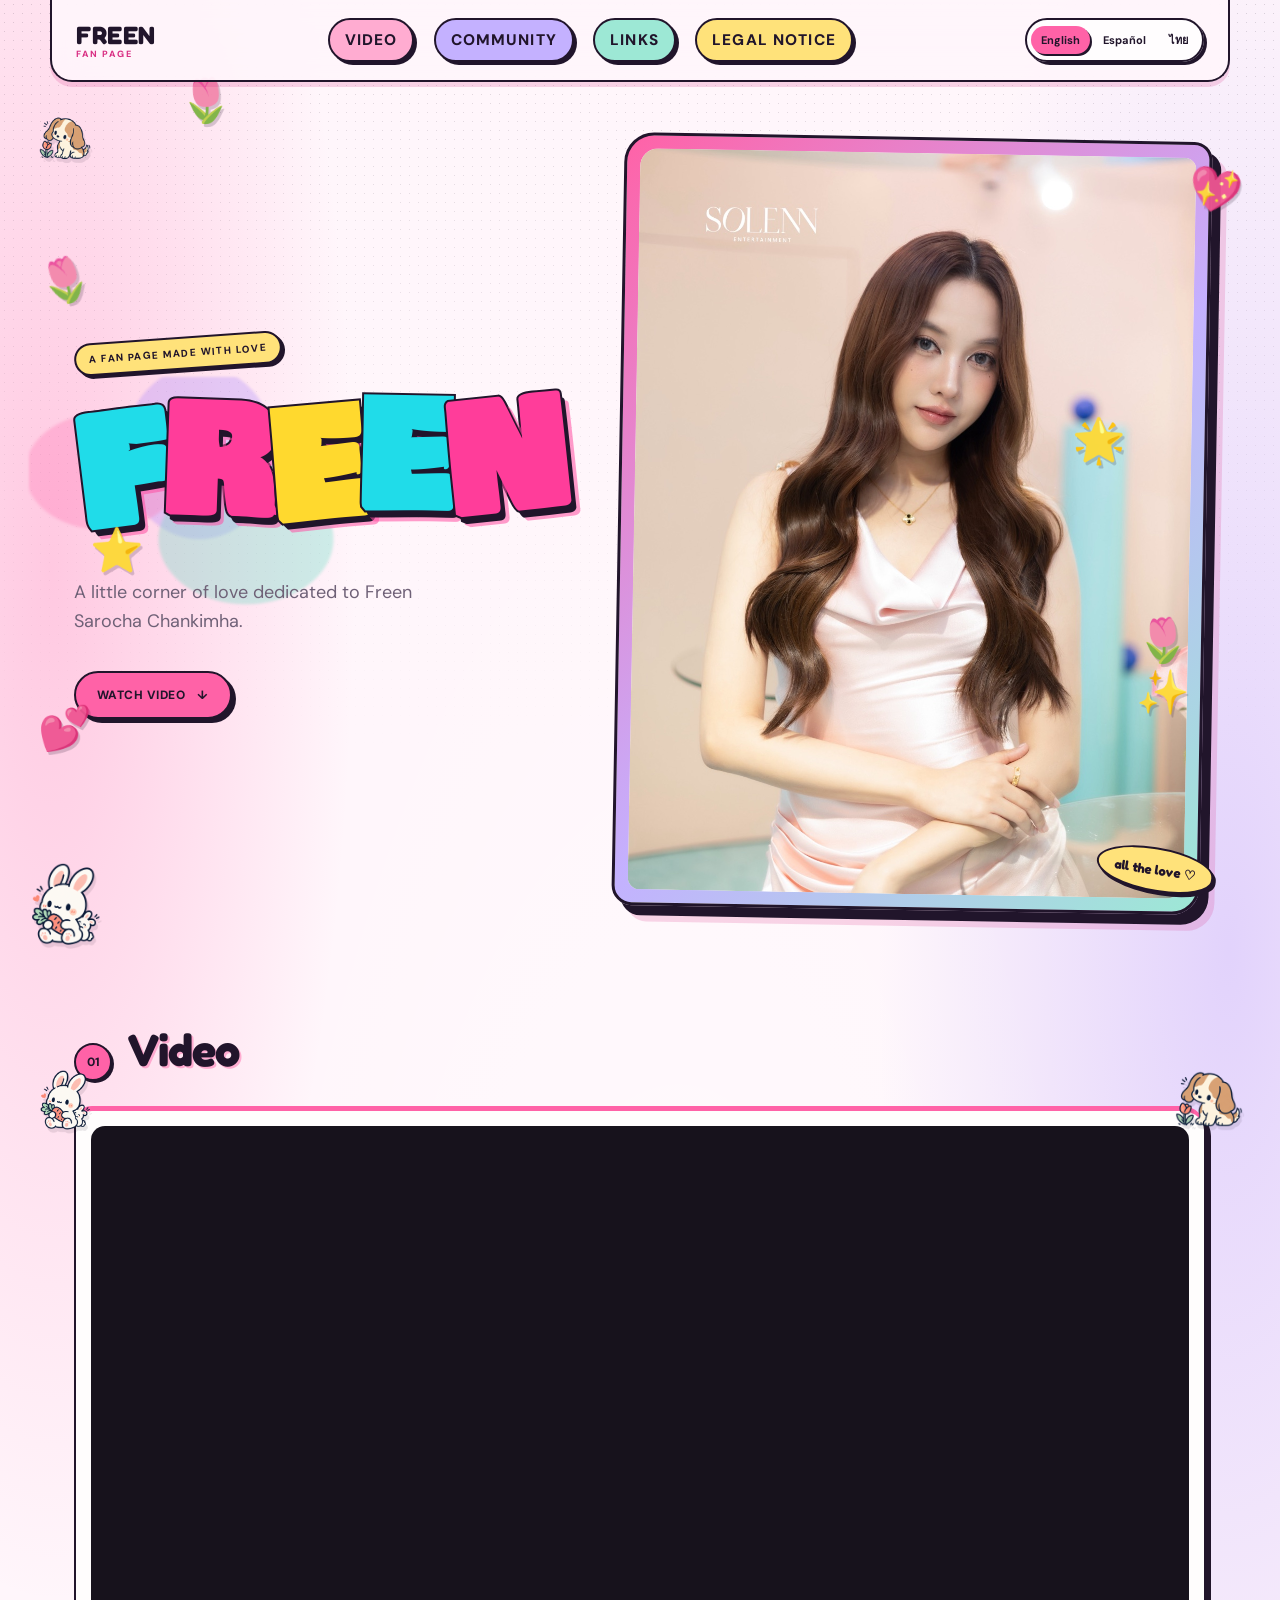
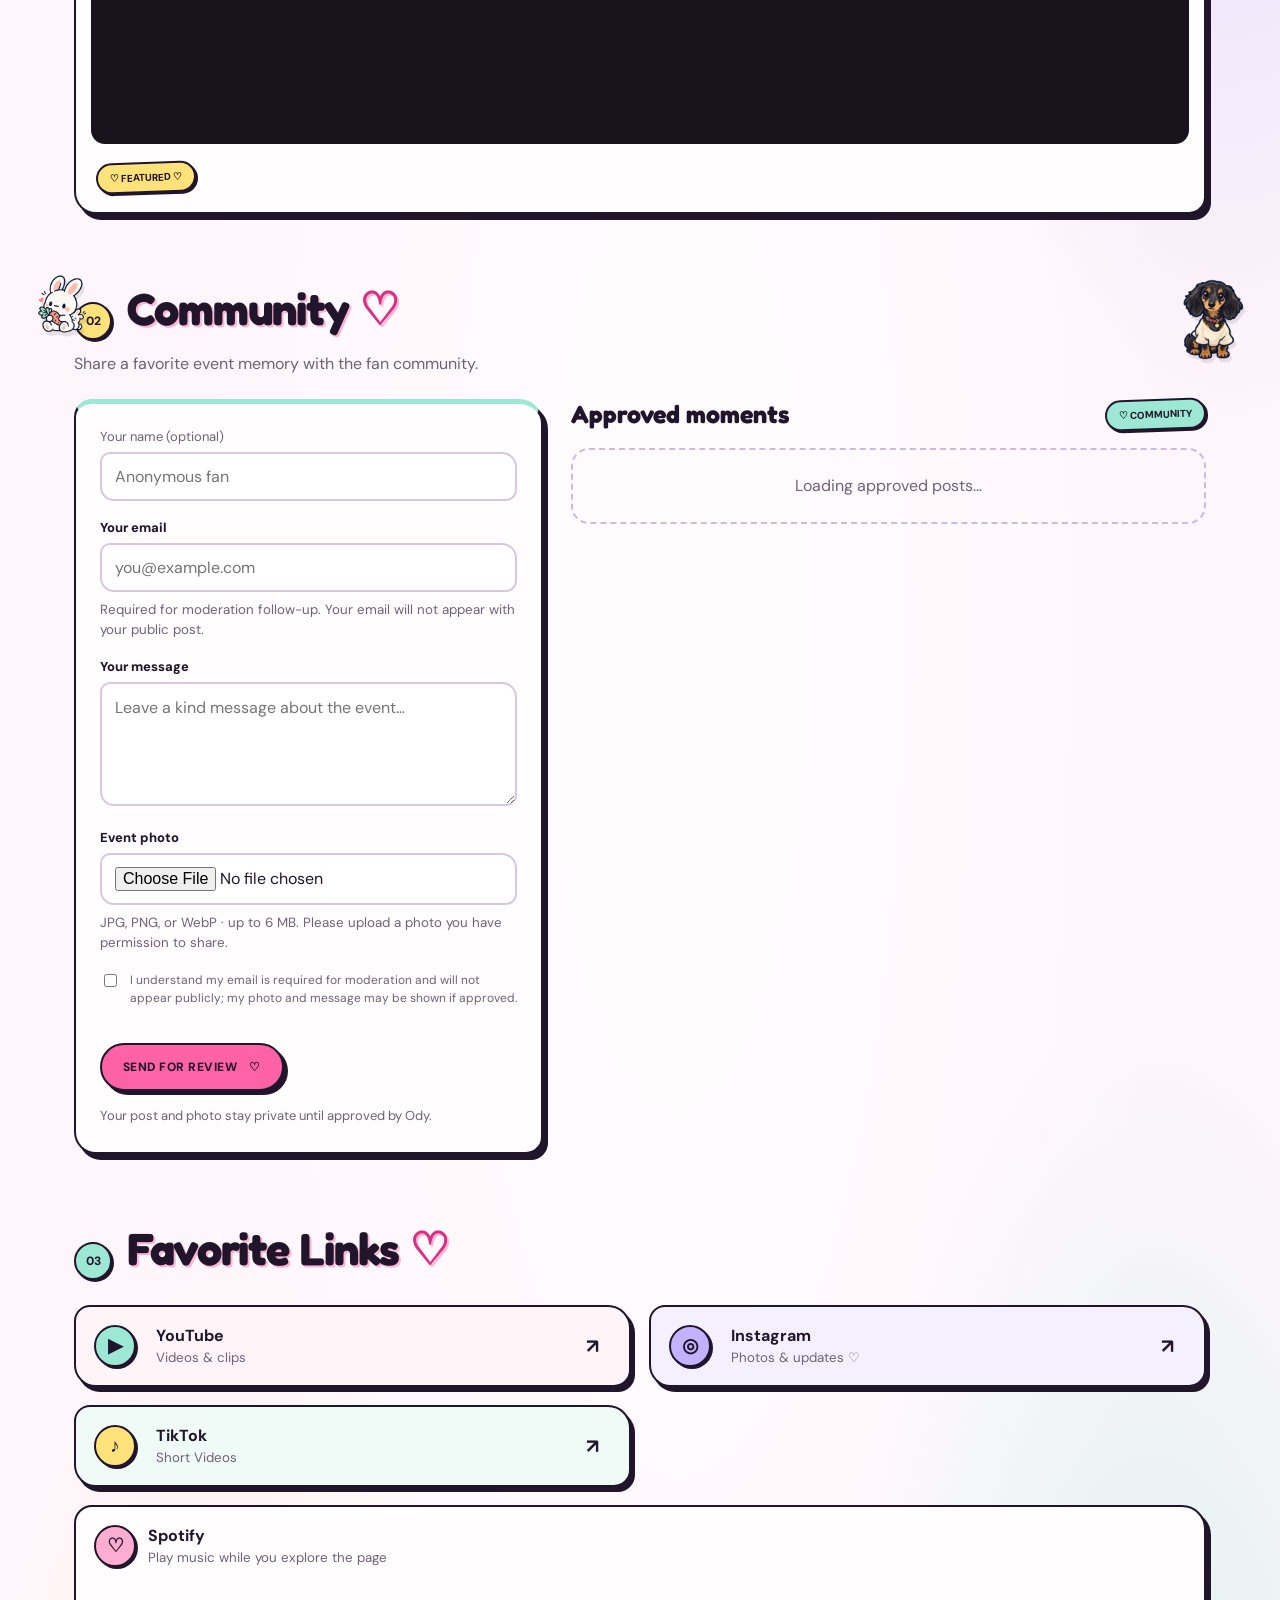
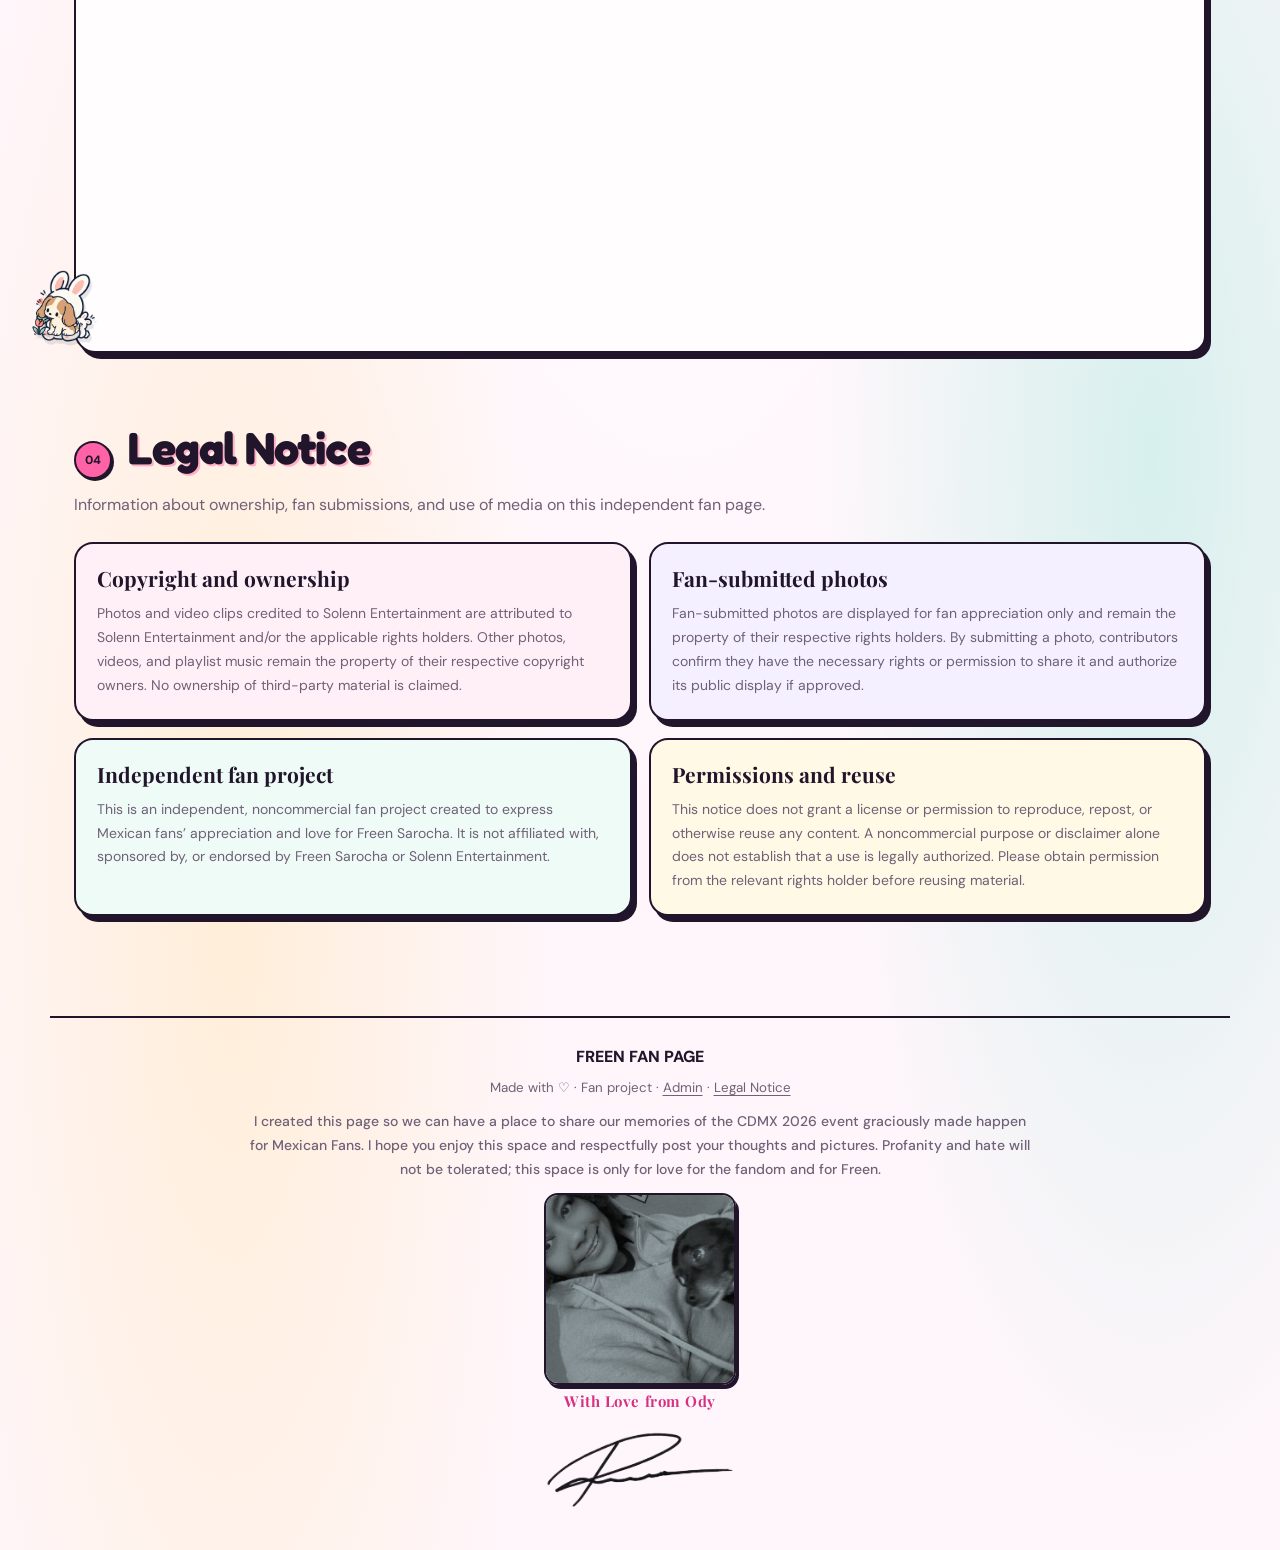
<file: index.html>
<!doctype html>
<html lang="en">
<head>
  <meta charset="UTF-8">
  <meta name="viewport" content="width=device-width, initial-scale=1">
  <meta name="description" content="Freen Sarocha fan page — videos, favorite links, and a photo gallery.">
  <meta name="theme-color" content="#fff9f0">
  <title>FREEN — Fan Page by Ody</title>
  <link rel="preconnect" href="https://fonts.googleapis.com">
  <link rel="preconnect" href="https://fonts.gstatic.com" crossorigin>
  <link href="https://fonts.googleapis.com/css2?family=DM+Sans:wght@400;500;700;800&family=Playfair+Display:wght@600;700;800&family=Fredoka:wght@500;600;700&family=Bowlby+One+SC&family=Noto+Sans+Thai:wght@400;500;600;700&display=swap" rel="stylesheet">
  <link rel="stylesheet" href="style.css?v=20261016-more-pets">
</head>
<body>
  <div class="sparkle s1" role="button" tabindex="0" aria-label="Floating tulip" data-floater="tulip">🌷</div>
  <div class="sparkle s2 sparkle-heart" role="button" tabindex="0" aria-label="Floating heart" data-floater="heart">💖</div>
  <div class="sparkle s3 sparkle-star" role="button" tabindex="0" aria-label="Floating star" data-floater="star">✨</div>
  <div class="sparkle s4 sparkle-star" role="button" tabindex="0" aria-label="Floating star" data-floater="star">⭐</div>
  <div class="sparkle s5 sparkle-tulip" role="button" tabindex="0" aria-label="Floating tulip" data-floater="tulip">🌷</div>
  <div class="sparkle s6 sparkle-heart" role="button" tabindex="0" aria-label="Floating heart" data-floater="heart">💕</div>
  <div class="sparkle s7 sparkle-star" role="button" tabindex="0" aria-label="Floating star" data-floater="star">🌟</div>
  <div class="sparkle s8 sparkle-tulip" role="button" tabindex="0" aria-label="Floating tulip" data-floater="tulip">🌷</div>


  <header class="site-header">
    <a class="brand" href="#top">FREEN <span data-i18n="fanPage">FAN PAGE</span></a>
    <nav aria-label="Main navigation" data-i18n-aria="navLabel">
      <a href="#video" data-i18n="navVideo">Video</a>
      <a href="#community" data-i18n="navCommunity">Community</a>
      <a href="#links" data-i18n="navLinks">Links</a>
      <a href="#legal" data-i18n="navLegal">Legal Notice</a>
    </nav>
    <div class="language-switcher" role="group" aria-label="Choose language" data-i18n-aria="languageGroup">
      <button class="language-option" type="button" data-language="en" aria-pressed="true">English</button>
      <button class="language-option" type="button" data-language="es" aria-pressed="false">Español</button>
      <button class="language-option" type="button" data-language="th" aria-pressed="false">ไทย</button>
    </div>
  </header>

  <main id="top">
    <section class="hero" aria-labelledby="hero-title">
      <img class="pet-doodle pet-bunny" src="images/doodles/bunny-doodle.png" alt="Cute bunny illustration" role="button" tabindex="0" aria-label="Animate bunny illustration" data-floater="bunny" loading="lazy">
      <img class="pet-doodle pet-extra-dog" src="images/doodles/dachshund-doodle.png" alt="Cute dachshund illustration" role="button" tabindex="0" aria-label="Animate puppy illustration" data-floater="puppy" loading="lazy">
      <div class="hero-copy">
        <p class="eyebrow" data-i18n="eyebrow">A FAN PAGE MADE WITH LOVE</p>
        <h1 id="hero-title" aria-label="FREEN"><span class="hero-letter" aria-hidden="true">F</span><span class="hero-letter" aria-hidden="true">R</span><span class="hero-letter" aria-hidden="true">E</span><span class="hero-letter" aria-hidden="true">E</span><span class="hero-letter" aria-hidden="true">N</span></h1>
        <p class="tagline" data-i18n="tagline">A little corner of love dedicated to Freen Sarocha Chankimha.</p>
        <a class="button" href="#video"><span data-i18n="watchVideo">WATCH VIDEO</span> <span aria-hidden="true">↓</span></a>
      </div>
      <div class="hero-art">
        <img src="images/rotating/photo-01.jpg" alt="Featured photo of Freen Sarocha">
        <span class="hero-note" data-i18n="heroNote">all the love ♡</span>
      </div>
    </section>

    <section id="video" class="section" aria-labelledby="video-title">
      <img class="pet-doodle" src="images/doodles/dachshund-doodle.png" alt="Cute dachshund illustration" role="button" tabindex="0" aria-label="Animate puppy illustration" data-floater="puppy" loading="lazy">
      <img class="pet-doodle pet-extra-bunny" src="images/doodles/bunny-doodle.png" alt="Cute bunny illustration" role="button" tabindex="0" aria-label="Animate bunny illustration" data-floater="bunny" loading="lazy">
      <div class="section-title"><span>01</span><h2 id="video-title">Video</h2></div>
      <div class="video-card">
        <div class="video-frame">
          <iframe src="https://www.youtube.com/embed/uDbbMofesx0?autoplay=1&amp;mute=1&amp;playsinline=1" title="Featured FREEN video" loading="lazy" allow="autoplay; accelerometer; clipboard-write; encrypted-media; gyroscope; picture-in-picture; web-share" referrerpolicy="strict-origin-when-cross-origin" allowfullscreen></iframe>
        </div>
        <div class="video-info"><span class="sticker" data-i18n="featured">♡ FEATURED ♡</span></div>
      </div>
    </section>

    


    <section id="community" class="section" aria-labelledby="community-title">
      <img class="pet-doodle" src="images/doodles/black-tan-dachshund-doodle.png" alt="Cute black-and-tan dachshund illustration" role="button" tabindex="0" aria-label="Animate puppy illustration" data-floater="puppy" loading="lazy">
      <img class="pet-doodle pet-extra-bunny" src="images/doodles/bunny-doodle.png" alt="Cute bunny illustration" role="button" tabindex="0" aria-label="Animate bunny illustration" data-floater="bunny" loading="lazy">
      <div class="section-title"><span>02</span><h2 id="community-title"><span data-i18n="communityHeading">Community</span> <span class="title-heart">♡</span></h2></div>
      <p class="section-intro" data-i18n="communityIntro">Share a favorite event memory with the fan community.</p>
      <div class="community-layout">
        <form id="post-form" class="post-form">
          <label for="post-name"><span data-i18n="yourName">Your name</span> <span data-i18n="optional">(optional)</span></label>
          <input id="post-name" name="name" maxlength="40" autocomplete="nickname" placeholder="Anonymous fan" data-i18n-placeholder="anonymous">
          <label for="post-email" data-i18n="yourEmail">Your email</label>
          <input id="post-email" name="email" type="email" maxlength="254" autocomplete="email" required placeholder="you@example.com" data-i18n-placeholder="emailPlaceholder">
          <small class="form-hint" data-i18n="emailHint">Required for moderation follow-up. Your email will not appear with your public post.</small>
          <label for="post-message" data-i18n="yourMessage">Your message</label>
          <textarea id="post-message" name="message" maxlength="500" rows="4" required placeholder="Leave a kind message about the event…" data-i18n-placeholder="messagePlaceholder"></textarea>
          <label for="post-photo" data-i18n="eventPhoto">Event photo</label>
          <input id="post-photo" name="photo" type="file" accept="image/jpeg,image/png,image/webp" required>
          <small class="form-hint" data-i18n="photoHint">JPG, PNG, or WebP · up to 6 MB. Please upload a photo you have permission to share.</small>
          <label class="consent-row"><input id="post-consent" type="checkbox" required><span data-i18n="consent">I understand my email is required for moderation and will not appear publicly; my photo and message may be shown if approved.</span></label>
          <div class="website-field" aria-hidden="true"><label for="post-website">Website</label><input id="post-website" name="website" tabindex="-1" autocomplete="off"></div>
          <button class="button submit-button" type="submit"><span data-i18n="sendReview">SEND FOR REVIEW</span> <span aria-hidden="true">♡</span></button>
          <p id="post-status" class="post-status" role="status" aria-live="polite" data-i18n="privateUntilApproval">Your post and photo stay private until approved by Ody.</p>
        </form>
        <div class="community-feed-wrap">
          <div class="feed-heading"><h3 data-i18n="approvedMoments">Approved moments</h3><span class="sticker sticker-mint" data-i18n="communitySticker">♡ COMMUNITY</span></div>
          <div id="community-feed" class="community-feed" aria-live="polite"><p class="feed-empty" data-i18n="loadingPosts">Loading approved posts…</p></div>
        </div>
      </div>
    </section>

    <section id="links" class="section" aria-labelledby="links-title">
      <img class="pet-doodle" src="images/doodles/bunny-doodle.png" alt="Cute bunny illustration" role="button" tabindex="0" aria-label="Animate bunny illustration" data-floater="bunny" loading="lazy">
      <img class="pet-doodle pet-extra-dog" src="images/doodles/dachshund-doodle.png" alt="Cute dachshund illustration" role="button" tabindex="0" aria-label="Animate puppy illustration" data-floater="puppy" loading="lazy">
      <div class="section-title"><span>03</span><h2 id="links-title"><span data-i18n="linksHeading">Favorite Links</span> <span class="title-heart">♡</span></h2></div>
      <div class="link-grid">
        <a class="link-card" href="https://www.youtube.com/@solenn_entertainment" target="_blank" rel="noopener noreferrer">
          <span class="icon" aria-hidden="true">▶</span><span><strong>YouTube</strong><small>Videos &amp; clips</small></span><b aria-hidden="true">↗</b>
        </a>
        <a class="link-card" href="https://www.instagram.com/srchafreen/" target="_blank" rel="noopener noreferrer">
          <span class="icon icon-lavender" aria-hidden="true">◎</span><span><strong>Instagram</strong><small>Photos &amp; updates ♡</small></span><b aria-hidden="true">↗</b>
        </a>
        <a class="link-card" href="https://www.tiktok.com/@srchafreen" target="_blank" rel="noopener noreferrer">
          <span class="icon icon-yellow" aria-hidden="true">♪</span><span><strong>TikTok</strong><small>Short Videos</small></span><b aria-hidden="true">↗</b>
        </a>
        <section class="spotify-player" aria-label="Spotify playlist">
          <div class="spotify-player-heading">
            <span class="icon icon-pink" aria-hidden="true">♡</span>
            <div><strong>Spotify</strong><small>Play music while you explore the page</small></div>
          </div>
          <iframe
            title="Spotify playlist player"
            src="https://open.spotify.com/embed/playlist/6UdrkcUsxIka7TOZNis2vS?utm_source=generator"
            width="100%"
            height="352"
            frameborder="0"
            allowfullscreen
            allow="autoplay; clipboard-write; encrypted-media; fullscreen; picture-in-picture"
            loading="lazy">
          </iframe>
        </section>
      </div>
    </section>
    <section id="legal" class="section legal-section" aria-labelledby="legal-title">
      <div class="section-title"><span>04</span><h2 id="legal-title" data-i18n="legalHeading">Legal Notice</h2></div>
      <p class="section-intro legal-intro" data-i18n="legalIntro">Information about ownership, fan submissions, and use of media on this independent fan page.</p>
      <div class="legal-grid">
        <article class="legal-card legal-card-pink">
          <h3 data-i18n="legalOwnershipHeading">Copyright and ownership</h3>
          <p data-i18n="legalOwnership">Photos and video clips credited to Solenn Entertainment are attributed to Solenn Entertainment and/or the applicable rights holders. Other photos, videos, and playlist music remain the property of their respective copyright owners. No ownership of third-party material is claimed.</p>
        </article>
        <article class="legal-card legal-card-lavender">
          <h3 data-i18n="legalFanHeading">Fan-submitted photos</h3>
          <p data-i18n="legalFan">Fan-submitted photos are displayed for fan appreciation only and remain the property of their respective rights holders. By submitting a photo, contributors confirm they have the necessary rights or permission to share it and authorize its public display if approved.</p>
        </article>
        <article class="legal-card legal-card-mint">
          <h3 data-i18n="legalProjectHeading">Independent fan project</h3>
          <p data-i18n="legalProject">This is an independent, noncommercial fan project created to express Mexican fans’ appreciation and love for Freen Sarocha. It is not affiliated with, sponsored by, or endorsed by Freen Sarocha or Solenn Entertainment.</p>
        </article>
        <article class="legal-card legal-card-yellow">
          <h3 data-i18n="legalPermissionsHeading">Permissions and reuse</h3>
          <p data-i18n="legalPermissions">This notice does not grant a license or permission to reproduce, repost, or otherwise reuse any content. A noncommercial purpose or disclaimer alone does not establish that a use is legally authorized. Please obtain permission from the relevant rights holder before reusing material.</p>
        </article>
      </div>
    </section>

  </main>

  <footer class="site-footer"><div>FREEN FAN PAGE</div><small><span data-i18n="footerCredit">Made with ♡ · Fan project ·</span> <a href="admin.html" data-i18n="admin">Admin</a> · <a href="#legal" data-i18n="navLegal">Legal Notice</a></small><p class="footer-note" data-i18n="footerMessage">I created this page so we can have a place to share our memories of the CDMX 2026 event graciously made happen for Mexican Fans. I hope you enjoy this space and respectfully post your thoughts and pictures. Profanity and hate will not be tolerated this space is only for love for the fandom and for Freen.</p><img class="site-footer-photo" src="images/footer/ody-and-puppy-4x4.jpg" alt="A person cuddling a puppy"><p class="footer-photo-caption">With Love from Ody</p><img class="site-footer-signature" src="images/footer/ody-signature.png" alt="Ody’s handwritten signature"></footer>
  <script src="script.js?v=20261025-hero-35"></script>
  <script src="supabase-config.js"></script>
  <script type="module" src="community.js?v=20260926-community-translate"></script>
</body>
</html>
</file>
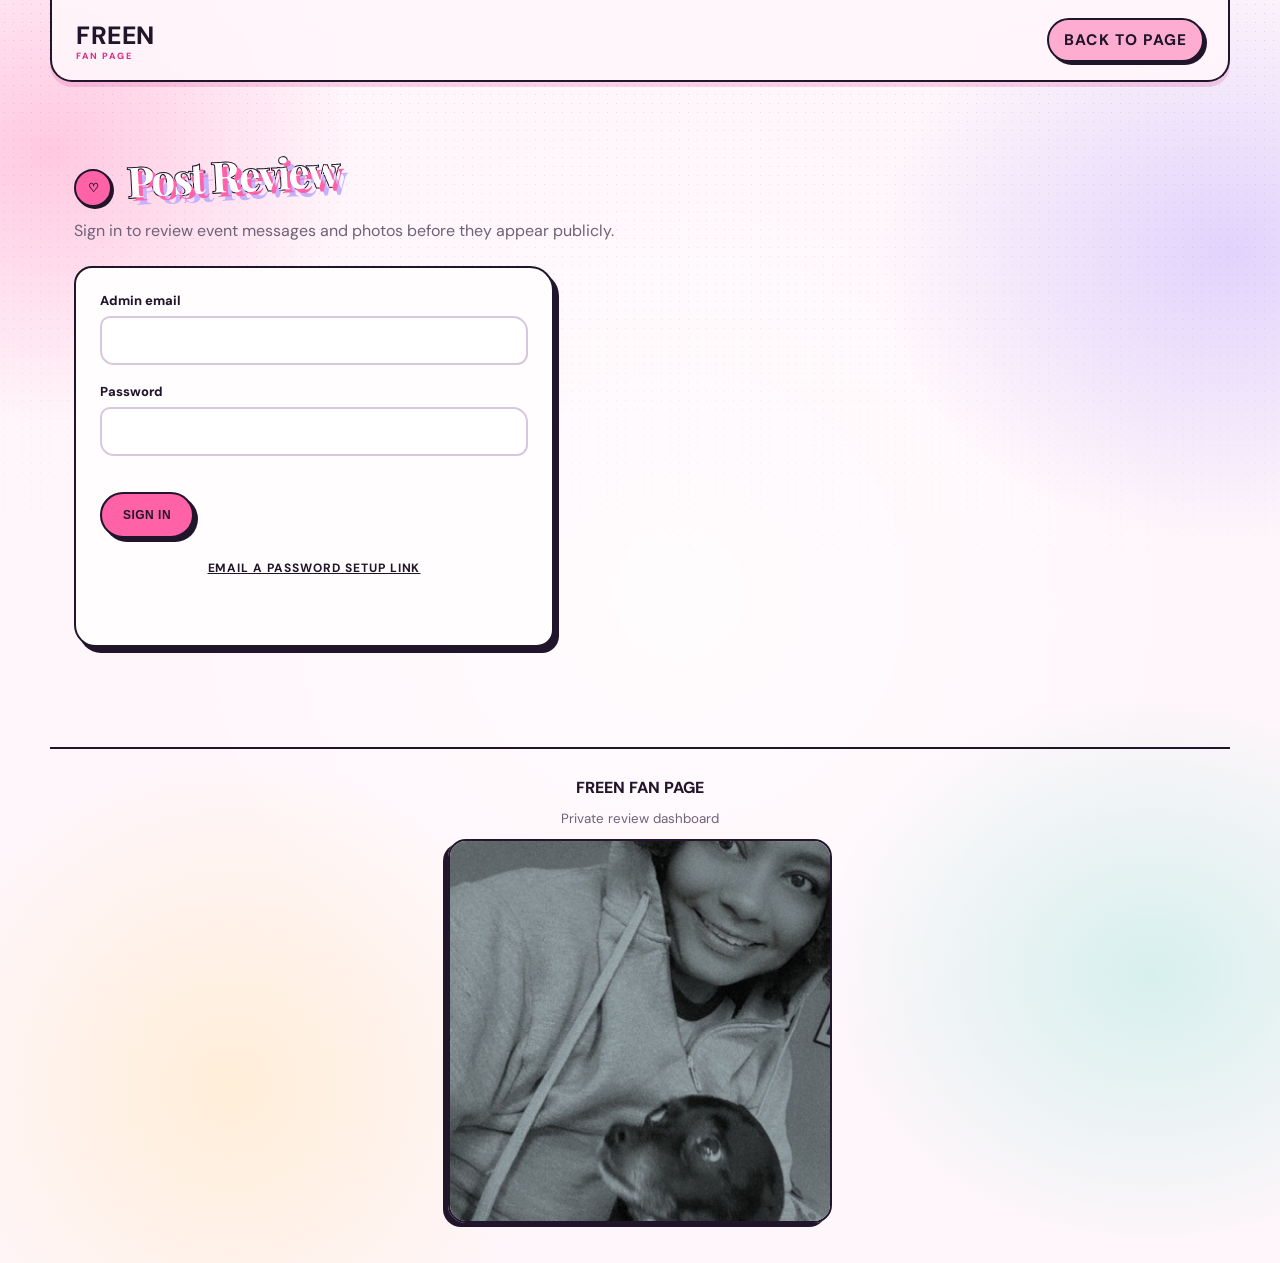
<file: admin.html>
<!doctype html>
<html lang="en">
<head>
  <meta charset="UTF-8">
  <meta name="viewport" content="width=device-width, initial-scale=1">
  <meta name="theme-color" content="#fff9f0">
  <title>Post Review — FREEN Fan Page</title>
  <link rel="preconnect" href="https://fonts.googleapis.com">
  <link rel="preconnect" href="https://fonts.gstatic.com" crossorigin>
  <link href="https://fonts.googleapis.com/css2?family=DM+Sans:wght@400;500;700;800&family=Playfair+Display:wght@600;700;800&display=swap" rel="stylesheet">
  <link rel="stylesheet" href="style.css">
  <link rel="stylesheet" href="admin.css?v=20261016-footer-photo-rotate">
</head>
<body>
  <header class="site-header"><a class="brand" href="index.html">FREEN <span>FAN PAGE</span></a><nav aria-label="Admin navigation"><a href="index.html">Back to page</a></nav></header>
  <main class="admin-main">
    <section class="section" aria-labelledby="admin-title">
      <div class="section-title"><span>♡</span><h1 id="admin-title" class="admin-title">Post Review</h1></div>
      <p class="section-intro">Sign in to review event messages and photos before they appear publicly.</p>
      <form id="login-form" class="post-form login-form">
        <label for="admin-email">Admin email</label><input id="admin-email" type="email" autocomplete="username" required>
        <label for="admin-password">Password</label><input id="admin-password" type="password" autocomplete="current-password" required>
        <button class="button" type="submit">SIGN IN</button>
        <button id="password-reset" class="text-button" type="button">EMAIL A PASSWORD SETUP LINK</button>
        <p id="login-status" class="post-status" role="status" aria-live="polite"></p>
      </form>
      <form id="new-password-form" class="post-form login-form" hidden>
        <label for="new-password">New password</label><input id="new-password" type="password" autocomplete="new-password" minlength="8" required>
        <label for="confirm-password">Confirm new password</label><input id="confirm-password" type="password" autocomplete="new-password" minlength="8" required>
        <button class="button" type="submit">SAVE PASSWORD</button>
      </form>
      <section id="review-panel" class="review-panel" hidden>
        <div class="review-heading"><div><h2>Pending posts</h2><p id="review-count" class="section-intro"></p></div><button id="sign-out" class="button secondary-button" type="button">SIGN OUT</button></div>
        <div id="review-list" class="review-list" aria-live="polite"></div>
        <section class="approved-posts" aria-labelledby="approved-heading">
          <div class="review-heading"><div><h2 id="approved-heading">Approved &amp; on the page</h2><p id="approved-count" class="section-intro"></p></div></div>
          <div id="approved-list" class="review-list" aria-live="polite"></div>
        </section>
      </section>
    </section>
  </main>
  <footer class="admin-footer"><div>FREEN FAN PAGE</div><small>Private review dashboard</small><img class="admin-footer-photo" src="images/footer/ody-and-puppy-4x4.jpg" alt="A person cuddling a puppy"></footer>
  <script src="supabase-config.js"></script>
  <script type="module" src="admin.js?v=20261014-review-email"></script>
</body>
</html>
</file>
<file: style.css>
* { box-sizing: border-box; }
:root {
  --cream: #fff9f0;
  --paper: #fffefd;
  --pink: #ff4fa3;
  --hot-pink: #e92e83;
  --lavender: #b8a4ff;
  --mint: #a9eee0;
  --yellow: #ffe276;
  --ink: #21152b;
  --muted: #766a7d;
  --line: #21152b;
  --shadow: 7px 8px 0 var(--ink);
}
html { scroll-behavior: smooth; scroll-padding-top: 90px; }
body {
  margin: 0;
  background:
    radial-gradient(ellipse at 8% 12%, rgba(255,79,163,.20), transparent 23rem),
    radial-gradient(ellipse at 94% 35%, rgba(125,92,255,.17), transparent 25rem),
    radial-gradient(ellipse at 48% 92%, rgba(59,210,210,.15), transparent 22rem),
    var(--cream);
  color: var(--ink);
  font-family: "DM Sans", sans-serif;
}
body::before {
  content: ""; position: fixed; inset: 0; pointer-events: none; z-index: -1; opacity: .15;
  background-image: radial-gradient(var(--ink) .7px, transparent .7px); background-size: 9px 9px;
  mask-image: linear-gradient(to bottom, black, transparent 85%);
}
a { color: inherit; text-decoration: none; }
.site-header {
  max-width: 1180px; margin: auto; padding: 18px 24px; display: flex;
  justify-content: space-between; align-items: center; position: sticky; top: 0; z-index: 10;
  background: rgba(255,249,240,.92); backdrop-filter: blur(14px);
  border: 2px solid var(--line); border-top: 0; border-radius: 0 0 22px 22px;
  box-shadow: 0 5px 0 rgba(33,21,43,.12);
}
.brand { font-family: "Playfair Display", serif; font-weight: 800; font-size: 24px; letter-spacing: .04em; }
.brand span { display: block; margin-top: -2px; color: var(--hot-pink); font: 800 9px "DM Sans", sans-serif; letter-spacing: .2em; }
nav { display: flex; gap: 24px; font-size: 12px; font-weight: 800; text-transform: uppercase; letter-spacing: .08em; }
nav a { transition: color .2s, transform .2s; }
nav a:hover { color: var(--hot-pink); transform: translateY(-2px); }
main { max-width: 1180px; margin: auto; padding: 0 24px 70px; }
.hero { min-height: 630px; display: grid; grid-template-columns: .75fr 1.25fr; align-items: center; gap: 55px; padding: 55px 0 45px; }
.hero-copy { position: relative; z-index: 1; }
.eyebrow { display: inline-block; padding: 8px 13px; background: var(--mint); border: 2px solid var(--line); border-radius: 999px; transform: rotate(-3deg); font-size: 10px; font-weight: 800; letter-spacing: .14em; }
h1 { margin: 22px 0; font: 800 clamp(82px, 13vw, 158px)/.8 "Playfair Display", serif; letter-spacing: -.08em; text-shadow: 5px 5px 0 #ffacd1; }
.tagline { max-width: 360px; color: var(--muted); font-size: 18px; line-height: 1.6; }
.button { display: inline-flex; gap: 12px; align-items: center; margin-top: 18px; padding: 14px 21px; border: 2px solid var(--line); border-radius: 999px; background: var(--lavender); font-size: 12px; font-weight: 800; letter-spacing: .04em; box-shadow: 5px 5px 0 var(--ink); transition: .2s; }
.button:hover { transform: translate(3px,3px); box-shadow: 2px 2px 0 var(--ink); }
.hero-art { position: relative; padding: 13px; border: 2px solid var(--line); border-radius: 24px; background: var(--lavender); transform: rotate(1deg); box-shadow: 9px 10px 0 var(--ink); }
.hero-art img { display: block; width: 100%; min-height: 280px; max-height: 500px; object-fit: cover; border-radius: 14px; }
.hero-note { position: absolute; right: -17px; bottom: 20px; padding: 12px 16px; border: 2px solid var(--line); border-radius: 50%; background: var(--yellow); font: 700 13px "Playfair Display", serif; transform: rotate(8deg); }
.section { padding: 70px 0 0; }
.section-title { display: flex; align-items: baseline; gap: 15px; margin-bottom: 25px; }
.section-title > span { display: grid; place-items: center; width: 38px; height: 38px; flex: 0 0 38px; border: 2px solid var(--line); border-radius: 50%; background: var(--mint); font-size: 12px; font-weight: 800; }
h2 { margin: 0; font: 700 45px/1.1 "Playfair Display", serif; letter-spacing: -.04em; }
.title-heart { color: var(--hot-pink); }
.section-intro { margin: -12px 0 25px; color: var(--muted); }
.video-card, .gallery-card { padding: 15px; border: 2px solid var(--line); border-radius: 22px; background: var(--paper); box-shadow: var(--shadow); }
.video-frame { position: relative; aspect-ratio: 16/9; overflow: hidden; border-radius: 14px; background: #17121c; }
.video-frame iframe { position: absolute; inset: 0; width: 100%; height: 100%; border: 0; }
.video-info { padding: 18px 5px 4px; }
.sticker { display: inline-block; padding: 7px 12px; border: 2px solid var(--line); border-radius: 999px; background: var(--pink); font-size: 10px; font-weight: 800; transform: rotate(-2deg); }
.sticker-mint { background: var(--mint); }
.gallery-grid { display: grid; grid-template-columns: repeat(4, minmax(0, 1fr)); align-items: start; gap: 22px; }
.gallery-card { margin: 0; overflow: hidden; transition: transform .25s ease, box-shadow .25s ease; }
.gallery-card:nth-child(3n + 1) { transform: rotate(-2deg); }
.gallery-card:nth-child(3n + 2) { transform: rotate(1.5deg); }
.gallery-card:nth-child(3n) { transform: rotate(-1deg); }
.gallery-card:hover { transform: translateY(-7px) rotate(0); box-shadow: 9px 11px 0 var(--ink); }
.gallery-card img { display: block; width: 100%; aspect-ratio: 4/5; object-fit: cover; border-radius: 12px; background: #f4eafa; }
.gallery-card figcaption { display: flex; flex-wrap: wrap; align-items: center; gap: 13px; padding: 17px 5px 4px; }
.caption-text { color: var(--muted); font-size: 13px; }
.gallery-tip { margin: 22px 0 0; color: var(--muted); font-size: 13px; }
code { padding: 2px 5px; border-radius: 4px; background: #eee6f8; color: var(--ink); }
.link-grid { display: grid; grid-template-columns: 1fr 1fr; gap: 18px; }
.link-card { display: grid; grid-template-columns: 48px 1fr 25px; align-items: center; gap: 14px; padding: 18px; border: 2px solid var(--line); border-radius: 18px; background: var(--paper); box-shadow: 4px 5px 0 var(--ink); transition: .2s; }
.link-card:hover { transform: translateY(-4px) rotate(-.5deg); background: #f1ebff; box-shadow: 2px 3px 0 var(--ink); }
.icon { display: grid; place-items: center; width: 42px; height: 42px; border: 2px solid var(--line); border-radius: 50%; background: var(--mint); font-size: 19px; font-weight: 800; }
.icon-lavender { background: var(--lavender); }
.icon-yellow { background: var(--yellow); }
.icon-pink { background: #ffacd1; }
.link-card strong { display: block; font-size: 16px; }
.link-card small { display: block; margin-top: 3px; color: var(--muted); }
.link-card b { font-size: 20px; }
footer { max-width: 1180px; margin: 30px auto 0; padding: 28px 24px 40px; display: flex; justify-content: space-between; border-top: 2px solid var(--line); font-weight: 800; }
footer small { color: var(--muted); font-weight: 400; }
.sparkle { position: fixed; z-index: -1; color: var(--hot-pink); font-size: 40px; pointer-events: none; }
.s1 { left: 3%; top: 28%; transform: rotate(-15deg); }
.s2 { right: 3%; top: 18%; transform: rotate(12deg); }
.s3 { right: 7%; bottom: 20%; }
@media (max-width: 800px) {
  .site-header { padding: 15px; }
  nav { gap: 13px; font-size: 10px; }
  main { padding: 0 16px 50px; }
  .hero { min-height: auto; grid-template-columns: 1fr; gap: 38px; padding-top: 48px; }
  .hero-copy { text-align: center; }
  .tagline { margin: 0 auto; }
  h1 { font-size: clamp(82px, 20vw, 120px); }
  .hero-art { max-width: 650px; width: 95%; margin: auto; }
  .gallery-grid { grid-template-columns: repeat(3, minmax(0, 1fr)); gap: 16px; }
  .link-grid { grid-template-columns: 1fr; }
  h2 { font-size: 36px; }
  footer { margin-left: 16px; margin-right: 16px; flex-direction: column; gap: 8px; }
}
@media (max-width: 480px) {
  .brand { font-size: 19px; }
  nav { gap: 9px; font-size: 9px; }
  .gallery-grid { grid-template-columns: repeat(2, minmax(0, 1fr)); gap: 14px; }
  .gallery-card { width: min(100%, 400px); margin: auto; }
  .section { padding-top: 55px; }
  .section-title { gap: 10px; }
  h2 { font-size: 31px; }
}
@media (prefers-reduced-motion: reduce) {
  *, *::before, *::after { scroll-behavior: auto !important; transition-duration: .01ms !important; }
}
.link-card.is-clicked { transform: scale(.98); }

/* Community submissions */
.community-layout { display: grid; grid-template-columns: minmax(280px, .85fr) minmax(0, 1.15fr); align-items: start; gap: 28px; }
.post-form { padding: 24px; border: 2px solid var(--line); border-radius: 22px; background: var(--paper); box-shadow: var(--shadow); }
.post-form > label:not(.consent-row) { display: block; margin: 0 0 7px; font-size: 13px; font-weight: 800; }
.post-form > label span { color: var(--muted); font-weight: 400; }
.post-form input:not([type="checkbox"]), .post-form textarea { width: 100%; margin: 0 0 18px; padding: 12px 13px; border: 2px solid #d9ccdd; border-radius: 12px; background: #fff; color: var(--ink); font: inherit; }
.post-form textarea { resize: vertical; min-height: 112px; line-height: 1.5; }
.post-form input:focus, .post-form textarea:focus { outline: 3px solid rgba(184,164,255,.5); border-color: var(--ink); }
.form-hint { display: block; margin: -10px 0 18px; color: var(--muted); line-height: 1.5; }
.consent-row { display: flex; align-items: flex-start; gap: 10px; margin: 4px 0 18px; color: var(--muted); font-size: 12px; line-height: 1.5; }
.consent-row input { flex: 0 0 auto; margin-top: 3px; accent-color: var(--hot-pink); }
.submit-button { cursor: pointer; font-family: inherit; }
.submit-button:disabled { cursor: wait; opacity: .65; }
.post-status { min-height: 22px; margin: 15px 0 0; color: var(--muted); font-size: 13px; line-height: 1.5; }
.post-status[data-state="error"] { color: #a61753; }
.post-status[data-state="success"] { color: #176c59; }
.website-field { position: absolute; width: 1px; height: 1px; overflow: hidden; clip: rect(0,0,0,0); white-space: nowrap; }
.community-feed-wrap { min-width: 0; }
.feed-heading { display: flex; justify-content: space-between; align-items: center; gap: 14px; margin: 0 0 18px; }
.feed-heading h3 { margin: 0; font: 700 25px "Playfair Display", serif; }
.community-feed { display: grid; grid-template-columns: repeat(2,minmax(0,1fr)); gap: 16px; }
.feed-empty { grid-column: 1 / -1; margin: 0; padding: 24px; border: 2px dashed #cdbbda; border-radius: 18px; color: var(--muted); text-align: center; line-height: 1.5; }
.post-card { overflow: hidden; margin: 0; padding: 10px; border: 2px solid var(--line); border-radius: 18px; background: var(--paper); box-shadow: 4px 5px 0 var(--ink); }
.post-card img { display: block; width: 100%; aspect-ratio: 4/5; object-fit: cover; border-radius: 11px; background: #f4eafa; }
.post-card figcaption { padding: 13px 5px 5px; }
.post-author { margin: 0 0 5px; font-weight: 800; }
.post-message { margin: 0; color: var(--muted); font-size: 13px; line-height: 1.5; overflow-wrap: anywhere; }
footer small a { text-decoration: underline; text-underline-offset: 3px; }
@media (max-width: 800px) { .community-layout { grid-template-columns: 1fr; } }
@media (max-width: 560px) { .community-feed { grid-template-columns: 1fr 1fr; gap: 12px; } .post-form { padding: 17px; } .feed-heading { align-items: flex-start; flex-direction: column; } }
@media (max-width: 380px) { .community-feed { grid-template-columns: 1fr; } }

.language-toggle { flex: 0 0 auto; padding: 8px 11px; border: 2px solid var(--line); border-radius: 999px; background: var(--yellow); color: var(--ink); font: 800 11px "DM Sans", sans-serif; letter-spacing: .06em; cursor: pointer; transition: transform .2s, box-shadow .2s; box-shadow: 3px 3px 0 var(--ink); }
.language-toggle:hover { transform: translate(2px,2px); box-shadow: 1px 1px 0 var(--ink); }
@media (max-width: 800px) { .site-header { flex-wrap: wrap; gap: 10px; } .site-header nav { order: 3; width: 100%; justify-content: center; } }


/* Gentle fade as the featured gallery photo changes. */
.hero-art img { transition: opacity .36s ease; }
.hero-art img.is-changing { opacity: .12; }
@media (prefers-reduced-motion: reduce) {
  .hero-art img { transition: none; }
}


/* Cute modern graffiti palette and tulip accents */
:root {
  --cream: #fff6fb;
  --paper: #fffdfd;
  --pink: #ff62a7;
  --hot-pink: #d92f83;
  --lavender: #c4b1ff;
  --mint: #9de8d5;
  --yellow: #ffe27a;
  --ink: #21152b;
  --muted: #6f6177;
  --line: #21152b;
  --shadow: 6px 7px 0 var(--ink);
}
body {
  background:
    radial-gradient(ellipse at 5% 18%, rgba(255,83,163,.20), transparent 20rem),
    radial-gradient(ellipse at 94% 26%, rgba(167,135,255,.21), transparent 23rem),
    radial-gradient(ellipse at 52% 92%, rgba(78,218,190,.16), transparent 24rem),
    var(--cream);
}
.site-header {
  background: rgba(255,246,251,.91);
  border-color: var(--ink);
  box-shadow: 0 5px 0 rgba(217,47,131,.18);
}
.brand, h2, .feed-heading h3 { font-family: "Fredoka", "DM Sans", sans-serif; }
.brand { font-size: 25px; letter-spacing: .02em; }
.brand span { font-family: "DM Sans", sans-serif; }
h1 {
  font-family: "Bowlby One SC", "Fredoka", sans-serif;
  font-weight: 400;
  letter-spacing: -.045em;
  color: #fffdfd;
  -webkit-text-stroke: 2px var(--ink);
  paint-order: stroke fill;
  text-shadow: 4px 4px 0 var(--pink), 8px 8px 0 var(--lavender);
  transform: rotate(-3deg);
}
.hero-copy::before {
  content: "";
  position: absolute;
  z-index: -1;
  width: 310px;
  height: 270px;
  left: -45px;
  top: 50px;
  pointer-events: none;
  opacity: .58;
  background:
    radial-gradient(ellipse at 28% 30%, rgba(255,98,167,.24) 0 24%, transparent 25%),
    radial-gradient(ellipse at 68% 62%, rgba(157,232,213,.34) 0 28%, transparent 29%),
    radial-gradient(ellipse at 53% 35%, rgba(196,177,255,.28) 0 34%, transparent 35%);
  filter: blur(1px);
}
.eyebrow {
  background: var(--yellow);
  box-shadow: 3px 3px 0 var(--ink);
  transform: rotate(-4deg);
}
.button, .language-toggle {
  border-width: 2px;
  box-shadow: 4px 4px 0 var(--ink);
}
.button { background: var(--pink); color: var(--ink); }
.button:hover, .language-toggle:hover { transform: translate(3px,3px) rotate(-1deg); box-shadow: 1px 1px 0 var(--ink); }
.hero-art {
  border: 3px solid var(--ink);
  border-radius: 30px 18px 28px 20px;
  background: linear-gradient(135deg, var(--pink), var(--lavender) 55%, var(--mint));
  box-shadow: 9px 10px 0 var(--ink), 15px 16px 0 rgba(217,47,131,.18);
}
.hero-art img { border-radius: 18px 12px 18px 12px; }
.hero-note {
  border-width: 2px;
  border-radius: 48% 52% 45% 55%;
  box-shadow: 3px 3px 0 var(--ink);
  font-family: "Fredoka", sans-serif;
}
.section-title > span {
  background: var(--pink);
  box-shadow: 2px 2px 0 var(--ink);
}
h2 {
  color: var(--ink);
  text-shadow: 2px 2px 0 rgba(255,98,167,.45);
  letter-spacing: -.025em;
}
.video-card, .gallery-card, .post-form {
  border-width: 2px;
  border-radius: 18px 24px 17px 22px;
  box-shadow: 5px 6px 0 var(--ink);
}
.gallery-card:nth-child(4n + 1) { background: #fffdfd; }
.gallery-card:nth-child(4n + 2) { background: #fff5fa; }
.gallery-card:nth-child(4n + 3) { background: #f5f1ff; }
.gallery-card:nth-child(4n) { background: #effbf7; }
.gallery-card:hover { box-shadow: 7px 8px 0 var(--ink), 11px 12px 0 rgba(255,98,167,.22); }
.sticker {
  background: var(--yellow);
  box-shadow: 2px 2px 0 var(--ink);
  text-transform: uppercase;
}
.sticker-mint { background: var(--mint); }
.link-card, .post-card {
  border-radius: 16px 23px 17px 22px;
  box-shadow: 4px 5px 0 var(--ink);
}
.link-card:hover { background: #fff0f7; }
.icon { box-shadow: 2px 2px 0 var(--ink); }
.sparkle {
  z-index: 0;
  font-size: clamp(27px, 4vw, 43px);
  filter: drop-shadow(2px 3px 0 rgba(33,21,43,.2));
  animation: tulip-drift 5s ease-in-out infinite;
}
.s2 { animation-delay: -1.7s; }
.s3 { animation-delay: -3.2s; }
@keyframes tulip-drift {
  0%, 100% { translate: 0 0; rotate: -5deg; }
  50% { translate: 0 -9px; rotate: 5deg; }
}
.post-form input:not([type="checkbox"]), .post-form textarea {
  border-color: #d7c7df;
  border-radius: 10px 15px 11px 14px;
}
.language-toggle { background: var(--mint); }
@media (max-width: 800px) {
  .hero-copy::before { left: 50%; transform: translateX(-50%); }
  .sparkle { font-size: 29px; }
}
@media (prefers-reduced-motion: reduce) {
  .sparkle { animation: none; }
}

/* Keep tulip doodles behind the readable page content. */
main, footer { position: relative; z-index: 1; }

html[lang="th"] body { font-family: "Noto Sans Thai", "DM Sans", sans-serif; }
html[lang="th"] h1, html[lang="th"] h2, html[lang="th"] .brand, html[lang="th"] .feed-heading h3 { font-family: "Noto Sans Thai", "Fredoka", sans-serif; }

.gallery-label { text-transform: none; }


.language-switcher {
  display: inline-flex;
  align-items: center;
  gap: 3px;
  padding: 4px;
  border: 2px solid var(--ink);
  border-radius: 999px;
  background: rgba(255,255,255,.82);
  box-shadow: 3px 3px 0 var(--ink);
}
.language-option {
  padding: 7px 10px;
  border: 0;
  border-radius: 999px;
  background: transparent;
  color: var(--ink);
  font: 700 11px "DM Sans", sans-serif;
  cursor: pointer;
  transition: background .18s ease, color .18s ease, transform .18s ease;
}
.language-option:hover { transform: translateY(-1px); background: #ffe5f1; }
.language-option.is-active { background: var(--pink); box-shadow: 2px 2px 0 var(--ink); }
.language-option:focus-visible { outline: 3px solid var(--lavender); outline-offset: 2px; }
html[lang="th"] .language-option { font-family: "Noto Sans Thai", sans-serif; }
@media (max-width: 800px) { .site-header .language-switcher { margin-left: auto; } }
@media (max-width: 420px) { .language-option { padding: 6px 7px; font-size: 10px; } }


/* Brighter color washes with soft contrast behind the content. */
body {
  background:
    radial-gradient(ellipse at 4% 12%, rgba(255,78,155,.27), transparent 19rem),
    radial-gradient(ellipse at 96% 20%, rgba(139,105,255,.25), transparent 22rem),
    radial-gradient(ellipse at 90% 77%, rgba(71,218,188,.22), transparent 21rem),
    radial-gradient(ellipse at 18% 86%, rgba(255,201,64,.19), transparent 20rem),
    radial-gradient(ellipse at 53% 47%, rgba(255,255,255,.7), transparent 32rem),
    var(--cream);
}
.hero-copy::before {
  opacity: .78;
  background:
    radial-gradient(ellipse at 24% 35%, rgba(255,98,167,.34) 0 23%, transparent 24%),
    radial-gradient(ellipse at 70% 60%, rgba(87,220,190,.38) 0 28%, transparent 29%),
    radial-gradient(ellipse at 55% 28%, rgba(160,126,255,.36) 0 31%, transparent 32%);
}
#video .section-title > span { background: var(--pink); }
#gallery .section-title > span { background: var(--lavender); }
#community .section-title > span { background: var(--yellow); }
#links .section-title > span { background: var(--mint); }
#video .video-card { border-top: 5px solid var(--pink); }
#community .post-form { border-top: 5px solid var(--mint); }
.link-card:nth-child(4n + 1) { background: #fff5f8; }
.link-card:nth-child(4n + 2) { background: #f4f0ff; }
.link-card:nth-child(4n + 3) { background: #f0fbf7; }
.link-card:nth-child(4n) { background: #fff9e8; }

/* Floating emoji accents sit behind the content and never block clicks. */
.sparkle {
  z-index: 0;
  opacity: .95;
  user-select: none;
  animation: doodle-float 7s ease-in-out infinite;
}
.sparkle-heart { animation-duration: 8.5s; }
.sparkle-star { animation-duration: 6.5s; }
.sparkle-tulip { animation-duration: 9s; }
.s1 { left: 3%; top: 28%; }
.s2 { right: 3%; top: 18%; animation-delay: -2s; }
.s3 { right: 7%; bottom: 20%; animation-delay: -3.5s; }
.s4 { left: 7%; top: 58%; animation-delay: -1s; }
.s5 { right: 7%; top: 68%; animation-delay: -4s; }
.s6 { left: 3%; bottom: 16%; animation-delay: -2.8s; }
.s7 { right: 12%; bottom: 48%; animation-delay: -5s; }
.s8 { left: 14%; top: 8%; animation-delay: -3s; }
@keyframes doodle-float {
  0%, 100% { transform: translate3d(0,0,0) rotate(-7deg) scale(1); }
  50% { transform: translate3d(0,-13px,0) rotate(8deg) scale(1.08); }
}
@media (max-width: 800px) {
  .sparkle { font-size: 26px; }
  .s4, .s7 { display: none; }
}
@media (prefers-reduced-motion: reduce) {
  .sparkle { animation: none; }
}


/* Pop-art hero lettering inspired by classic comic-book covers. */
.hero-copy h1 {
  position: relative;
  display: inline-flex;
  align-items: center;
  margin: 18px 0 26px;
  font: 700 clamp(72px, 11.5vw, 148px)/.92 "Bowlby One SC", "Fredoka", sans-serif;
  letter-spacing: -.035em;
  transform: rotate(-2deg);
}
.hero-copy h1 .hero-letter {
  display: inline-block;
  -webkit-text-stroke: 4px var(--ink);
  paint-order: stroke fill;
  text-shadow: 5px 7px 0 var(--ink), 8px 10px 0 rgba(255,79,163,.55);
}
.hero-copy h1 .hero-letter:nth-child(1) {
  color: #20dce9;
  transform: rotate(-5deg) translateY(2px);
}
.hero-copy h1 .hero-letter:nth-child(2) {
  color: #ff3d9a;
  transform: rotate(4deg) translateY(-5px);
}
.hero-copy h1 .hero-letter:nth-child(3) {
  color: #ffd92e;
  transform: rotate(-3deg) translateY(3px);
}
.hero-copy h1 .hero-letter:nth-child(4) {
  color: #20dce9;
  transform: rotate(3deg) translateY(-3px);
}
.hero-copy h1 .hero-letter:nth-child(5) {
  color: #ff3d9a;
  transform: rotate(-4deg) translateY(2px);
}


/* Keep the full composition visible in every rotating hero photo. */
.hero-art img {
  width: 100%;
  height: clamp(280px, 42vw, 500px);
  min-height: 0;
  max-height: none;
  object-fit: contain;
  background: #fff8fc;
}


/* Fill the hero frame and bias the crop toward faces and upper bodies. */
.hero-art img {
  object-fit: cover;
  object-position: center 28%;
}


/* Let the frame follow each photo's own proportions. */
.hero-art img {
  width: 100%;
  height: auto;
  aspect-ratio: auto;
  min-height: 0;
  max-height: none;
  object-fit: contain;
  object-position: center;
}


/* Mobile layout refinements */
@media (max-width: 600px) {
  html { scroll-padding-top: 84px; }
  .site-header { padding: 10px 12px; border-radius: 0 0 18px 18px; gap: 8px; }
  .brand { font-size: 20px; }
  .site-header nav { gap: clamp(8px, 3vw, 14px); font-size: 10px; letter-spacing: .045em; }
  .language-switcher { gap: 1px; padding: 3px; }
  .language-option { padding: 6px 8px; font-size: 10px; }
  main { padding: 0 14px 42px; }
  .hero { gap: 26px; padding: 34px 0 24px; }
  .hero-copy h1 { font-size: clamp(66px, 18vw, 92px); }
  .tagline { max-width: 340px; font-size: 16px; line-height: 1.5; }
  .hero-art { width: 100%; padding: 9px; }
  .hero-note { right: -8px; bottom: 12px; padding: 9px 12px; }
  .section { padding-top: 46px; }
  .section-title { gap: 10px; margin-bottom: 18px; }
  .section-title > span { width: 34px; height: 34px; flex-basis: 34px; }
  h2 { font-size: clamp(29px, 8vw, 34px); }
  .section-intro { margin: -6px 0 18px; line-height: 1.5; }
  .video-card, .gallery-card { padding: 10px; }
  .gallery-grid { grid-template-columns: repeat(2, minmax(0, 1fr)); gap: 13px; }
  .gallery-card { width: 100%; }
  .gallery-card figcaption { gap: 8px; padding: 12px 3px 3px; }
  .gallery-label { max-width: 100%; padding: 6px 8px; font-size: 9px; }
  .gallery-tip { margin-top: 16px; line-height: 1.5; }
  .link-grid { gap: 13px; }
  .link-card { grid-template-columns: 42px minmax(0, 1fr) 20px; gap: 11px; padding: 15px; }
  .post-form { padding: 17px; }
  .feed-heading { gap: 10px; }
  .submit-button, .button { min-height: 44px; }
}
@media (max-width: 360px) {
  .site-header { padding-inline: 9px; }
  .brand { font-size: 18px; }
  .site-header nav { gap: 7px; font-size: 9px; }
  .language-option { padding-inline: 6px; font-size: 9px; }
  main { padding-inline: 11px; }
  .gallery-grid { gap: 10px; }
  .gallery-card { padding: 8px; }
}


/* Bunny and dachshund illustration stickers around the desktop page */
.hero, .section { position: relative; isolation: isolate; }
.hero-art { z-index: 1; }
.section > :not(.pet-doodle) { position: relative; z-index: 1; }
.pet-doodle {
  position: absolute;
  z-index: 0;
  display: block;
  width: 92px;
  height: auto;
  pointer-events: none;
  user-select: none;
  filter: drop-shadow(2px 4px 0 rgba(33,21,43,.10));
  animation: pet-bob 7s ease-in-out infinite;
}
.hero > .pet-bunny { left: -62px; bottom: 4px; width: 104px; animation-delay: -1.4s; }
#video > .pet-doodle { right: -54px; top: 110px; width: 102px; animation-delay: -3.2s; }
#gallery > .pet-doodle { left: -55px; top: 105px; width: 88px; animation-delay: -2.3s; }
#community > .pet-doodle { right: -54px; top: 56px; width: 96px; animation-delay: -4.1s; }
#links > .pet-doodle { left: -55px; bottom: 6px; width: 90px; animation-delay: -2.8s; }
.hero > .pet-extra-dog { left: -48px; top: 30px; width: 78px; animation-delay: -4.4s; }
#video > .pet-extra-bunny { left: -48px; bottom: 10px; width: 76px; animation-delay: -5s; }
#community > .pet-extra-bunny { left: -50px; bottom: 18px; width: 74px; animation-delay: -1.8s; }
#links > .pet-extra-dog { right: -48px; bottom: 12px; width: 76px; animation-delay: -4.8s; }
@keyframes pet-bob {
  0%, 100% { transform: translateY(0) rotate(-3deg); }
  50% { transform: translateY(-7px) rotate(3deg); }
}
@media (min-width: 1024px) and (max-width: 1279px) {
  .pet-doodle { width: 68px; opacity: .72; }
  .hero > .pet-bunny { left: 4px; width: 76px; }
  #video > .pet-doodle { right: 4px; width: 74px; }
  #gallery > .pet-doodle { left: 4px; width: 66px; }
  #community > .pet-doodle { right: 4px; width: 72px; }
  #links > .pet-doodle { left: 4px; width: 68px; }
}
@media (max-width: 1023px) {
  .pet-doodle { display: block; width: 58px; opacity: .82; }
  .hero > .pet-bunny { left: auto; right: 2px; bottom: 8px; width: 64px; }
  #video > .pet-doodle { right: 2px; top: 52px; width: 60px; }
  #gallery > .pet-doodle { left: 2px; top: 52px; width: 54px; }
  #community > .pet-doodle { right: 2px; top: 48px; width: 58px; }
  #links > .pet-doodle { left: 2px; bottom: 4px; width: 56px; }
  .hero > .pet-extra-dog { left: 2px; right: auto; top: auto; bottom: 8px; width: 52px; }
  #video > .pet-extra-bunny { left: 2px; right: auto; top: auto; bottom: 4px; width: 50px; }
  #community > .pet-extra-bunny { left: 2px; right: auto; top: auto; bottom: 4px; width: 50px; }
  #links > .pet-extra-dog { left: auto; right: 2px; top: auto; bottom: 4px; width: 50px; }
}
@media (prefers-reduced-motion: reduce) {
  .pet-doodle { animation: none; }
}

.site-footer {
  flex-direction: column;
  align-items: center;
  gap: 12px;
  text-align: center;
}
.site-footer-photo {
  display: block;
  width: min(2in, 65vw);
  height: min(2in, 65vw);
  object-fit: cover;
  object-position: center;
  border: 2px solid var(--ink);
  border-radius: 14px;
  box-shadow: 3px 4px 0 var(--ink);
}

.spotify-player {
  grid-column: 1 / -1;
  min-width: 0;
  padding: 18px;
  border: 2px solid var(--line);
  border-radius: 18px 24px 17px 22px;
  background: var(--paper);
  box-shadow: 5px 6px 0 var(--ink);
}
.spotify-player-heading {
  display: flex;
  align-items: center;
  gap: 12px;
  margin-bottom: 14px;
}
.spotify-player-heading strong,
.spotify-player-heading small { display: block; }
.spotify-player-heading small { margin-top: 3px; color: var(--muted); }
.spotify-player iframe {
  display: block;
  width: 100%;
  min-height: 352px;
  border: 0;
  border-radius: 12px;
}

.post-translate-link {
  display: inline-flex;
  align-items: center;
  min-height: 36px;
  margin-top: 11px;
  padding: 7px 11px;
  border: 2px solid var(--ink);
  border-radius: 999px;
  background: var(--mint);
  box-shadow: 2px 2px 0 var(--ink);
  color: var(--ink);
  font-size: 12px;
  font-weight: 800;
  line-height: 1.35;
  text-decoration: none;
  transition: transform .18s ease, box-shadow .18s ease;
}
.post-translate-link:hover {
  transform: translate(2px, 2px);
  box-shadow: 0 0 0 var(--ink);
}
.post-translate-link:focus-visible {
  outline: 3px solid var(--lavender);
  outline-offset: 3px;
}
@media (prefers-reduced-motion: reduce) {
  .post-translate-link { transition: none; }
}

.gallery-explorer { margin-top: 8px; }
.gallery-collections-prompt { margin: 0 0 18px; color: var(--muted); }
.gallery-collections { display: grid; grid-template-columns: repeat(2, minmax(0, 1fr)); gap: 24px; }
.gallery-collection-card {
  display: grid; grid-template-columns: 150px minmax(0, 1fr); grid-template-rows: 1fr auto;
  align-items: end; gap: 8px 20px; width: 100%; padding: 16px;
  border: 2px solid var(--line); border-radius: 22px; background: var(--paper);
  color: var(--ink); text-align: left; font: inherit; cursor: pointer;
  box-shadow: var(--shadow); transition: transform .2s ease, box-shadow .2s ease;
}
.gallery-collection-card:hover, .gallery-collection-card:focus-visible {
  transform: translateY(-5px) rotate(-.5deg); box-shadow: 9px 11px 0 var(--ink);
}
.gallery-collection-card:focus-visible, .gallery-back-button:focus-visible { outline: 3px solid var(--hot-pink); outline-offset: 4px; }
.gallery-collection-preview {
  grid-row: 1 / 3; display: block; width: 100%; aspect-ratio: 4 / 5;
  object-fit: cover; border: 2px solid var(--line); border-radius: 14px; background: #f4eafa;
}
.gallery-collection-title { align-self: end; font: 700 clamp(22px, 3vw, 34px)/1.1 "Playfair Display", serif; }
.gallery-collection-count { align-self: start; color: var(--muted); font-size: 13px; }
.gallery-collection-view[hidden], .gallery-collections[hidden] { display: none; }
.gallery-view-heading { display: flex; align-items: center; gap: 16px; margin: 0 0 24px; }
.gallery-collection-heading { margin: 0; font: 700 34px/1.1 "Playfair Display", serif; }
.gallery-back-button {
  display: inline-flex; align-items: center; justify-content: center; padding: 10px 14px;
  border: 2px solid var(--line); border-radius: 999px; background: var(--mint);
  color: var(--ink); font: 800 12px "DM Sans", sans-serif; cursor: pointer;
}
.gallery-back-button:hover { background: var(--yellow); }
@media (max-width: 700px) {
  .gallery-collections { grid-template-columns: 1fr; gap: 18px; }
  .gallery-collection-card { grid-template-columns: 120px minmax(0, 1fr); }
}
@media (max-width: 420px) {
  .gallery-collection-card { grid-template-columns: 96px minmax(0, 1fr); gap: 8px 14px; padding: 12px; }
  .gallery-collection-title { font-size: 22px; }
  .gallery-view-heading { align-items: flex-start; flex-direction: column; }
  .gallery-collection-heading { font-size: 30px; }
}
@media (prefers-reduced-motion: reduce) {
  .gallery-collection-card { transition: none; }
}
.gallery-collection { overflow: hidden; align-self: start; border: 2px solid var(--line); border-radius: 22px; background: var(--paper); box-shadow: var(--shadow); }
.gallery-collection-summary {
  display: grid; grid-template-columns: 132px minmax(0, 1fr); grid-template-rows: auto auto auto;
  align-items: center; gap: 7px 18px; padding: 16px; cursor: pointer; list-style: none;
}
.gallery-collection-summary::-webkit-details-marker { display: none; }
.gallery-collection-summary::marker { content: ""; }
.gallery-collection-summary:hover { background: #fff3fb; }
.gallery-collection-summary:focus-visible { outline: 3px solid var(--hot-pink); outline-offset: -5px; border-radius: 18px; }
.gallery-collection-summary .gallery-collection-preview { grid-row: 1 / 4; aspect-ratio: 4 / 5; }
.gallery-collection-action { color: var(--hot-pink); font-size: 11px; font-weight: 800; letter-spacing: .08em; }
.gallery-collection[open] .gallery-collection-action { font-size: 0; }
.gallery-collection[open] .gallery-collection-action::after { content: "CLOSE COLLECTION ↑"; font-size: 11px; }
.gallery-collection-content { padding: 0 16px 20px; }
.gallery-collection-content .gallery-grid { padding-top: 12px; border-top: 1px dashed #cdbbda; }
.gallery-collection-content .gallery-card { box-shadow: 4px 5px 0 var(--ink); }
@media (max-width: 700px) {
  .gallery-collection-summary { grid-template-columns: 110px minmax(0, 1fr); gap: 7px 14px; }
}
@media (max-width: 420px) {
  .gallery-collection-summary { grid-template-columns: 88px minmax(0, 1fr); padding: 12px; }
  .gallery-collection-title { font-size: 22px; }
  .gallery-collection-content { padding: 0 12px 16px; }
  .gallery-collection[open] .gallery-collection-action::after { content: "CLOSE ↑"; }
}
.gallery-card img[role="button"] { cursor: zoom-in; }
.gallery-card img[role="button"]:focus-visible { outline: 4px solid var(--hot-pink); outline-offset: 4px; }
.gallery-lightbox {
  position: fixed; inset: 0; width: fit-content; height: fit-content;
  max-width: min(94vw, 1100px); max-height: 92dvh; margin: auto; padding: 11px;
  overflow: hidden; border: 3px solid transparent; border-radius: 26px;
  background:
    linear-gradient(#fff8fc, #fff8fc) padding-box,
    linear-gradient(135deg, var(--pink), var(--lavender) 52%, var(--mint)) border-box;
  box-shadow: 0 14px 60px rgba(15,9,20,.48), 5px 6px 0 rgba(33,21,43,.72);
  color: var(--ink);
}
.gallery-lightbox[open] { display: grid; place-items: center; }
.gallery-lightbox::backdrop { background: rgba(15, 9, 20, .82); backdrop-filter: blur(5px); }
.gallery-lightbox > img {
  display: block; width: auto; height: auto;
  max-width: calc(94vw - 28px); max-height: calc(92dvh - 28px);
  object-fit: contain; border-radius: 17px; background: #fff;
}
.gallery-lightbox-close {
  position: absolute; top: 18px; right: 18px; z-index: 1; display: grid;
  place-items: center; width: 44px; height: 44px; border: 2px solid var(--ink);
  border-radius: 50%; background: var(--yellow); color: var(--ink);
  font: 700 30px/1 "DM Sans", sans-serif; cursor: pointer;
  box-shadow: 2px 3px 0 rgba(0,0,0,.35);
}
.gallery-lightbox-close:hover { background: var(--pink); }
.gallery-lightbox-close:focus-visible { outline: 3px solid white; outline-offset: 3px; }
@media (max-width: 560px) {
  .gallery-lightbox {
    max-width: calc(100vw - 20px); max-height: calc(100dvh - 20px);
    padding: 8px; border-radius: 22px;
  }
  .gallery-lightbox > img {
    max-width: calc(100vw - 42px); max-height: calc(100dvh - 42px);
    border-radius: 14px;
  }
  .gallery-lightbox-close { top: 14px; right: 14px; }
}


.footer-note {
  max-width: 780px;
  margin: 2px 0 0;
  color: var(--muted);
  font-size: 14px;
  line-height: 1.7;
  font-weight: 500;
  text-wrap: pretty;
}
@media (max-width: 600px) {
  .footer-note { font-size: 13px; line-height: 1.65; }
}


.site-footer-signature {
  display: block;
  width: min(2in, 65vw);
  height: auto;
  object-fit: contain;
  background: transparent;
}


/* Clickable floating decorations with distinct, playful reactions. */
.sparkle[role="button"], .pet-doodle[role="button"] {
  pointer-events: auto;
  cursor: pointer;
  touch-action: manipulation;
  -webkit-tap-highlight-color: transparent;
}
.sparkle[role="button"] { z-index: 2; }
.pet-doodle[role="button"] { z-index: 2; }
.sparkle[role="button"]:focus-visible, .pet-doodle[role="button"]:focus-visible {
  outline: 3px solid var(--hot-pink);
  outline-offset: 5px;
  border-radius: 8px;
}
.sparkle[role="button"]:hover, .pet-doodle[role="button"]:hover {
  filter: drop-shadow(0 3px 5px rgba(233,46,131,.28));
}
.sparkle.clicked-bloom, .pet-doodle.clicked-bloom { animation: float-bloom .78s cubic-bezier(.2,.8,.3,1.2) both; }
.sparkle.clicked-twirl, .pet-doodle.clicked-twirl { animation: float-twirl .8s cubic-bezier(.2,.8,.3,1.2) both; }
.sparkle.clicked-heart, .pet-doodle.clicked-heart { animation: float-heart .68s ease-in-out both; }
.sparkle.clicked-twinkle, .pet-doodle.clicked-twinkle { animation: float-twinkle .82s ease-in-out both; }
.sparkle.clicked-hop, .pet-doodle.clicked-hop { animation: float-hop .82s cubic-bezier(.25,.7,.35,1.3) both; }
.sparkle.clicked-wiggle, .pet-doodle.clicked-wiggle { animation: float-wiggle .68s ease-in-out both; }
@keyframes float-bloom {
  0% { transform: scale(.55) rotate(-20deg); }
  55% { transform: scale(1.4) rotate(12deg); }
  100% { transform: scale(1) rotate(0); }
}
@keyframes float-twirl {
  0% { transform: scale(.8) rotate(0); }
  70% { transform: scale(1.22) rotate(300deg); }
  100% { transform: scale(1) rotate(360deg); }
}
@keyframes float-heart {
  0%, 100% { transform: scale(1) rotate(0); }
  35% { transform: scale(1.48) rotate(-12deg); }
  65% { transform: scale(.92) rotate(9deg); }
}
@keyframes float-twinkle {
  0%, 100% { transform: scale(1) rotate(0); filter: brightness(1); }
  40% { transform: scale(1.55) rotate(24deg); filter: brightness(1.35); }
  75% { transform: scale(.9) rotate(-12deg); }
}
@keyframes float-hop {
  0%, 100% { transform: translateY(0) rotate(0); }
  38% { transform: translateY(-30px) rotate(-8deg) scale(1.08); }
  68% { transform: translateY(2px) rotate(6deg) scale(.96,1.04); }
}
@keyframes float-wiggle {
  0%, 100% { transform: rotate(0); }
  20%, 60% { transform: rotate(-12deg) translateX(-3px); }
  40%, 80% { transform: rotate(12deg) translateX(3px); }
}
@media (prefers-reduced-motion: reduce) {
  .sparkle.clicked-bloom, .pet-doodle.clicked-bloom,
  .sparkle.clicked-twirl, .pet-doodle.clicked-twirl,
  .sparkle.clicked-heart, .pet-doodle.clicked-heart,
  .sparkle.clicked-twinkle, .pet-doodle.clicked-twinkle,
  .sparkle.clicked-hop, .pet-doodle.clicked-hop,
  .sparkle.clicked-wiggle, .pet-doodle.clicked-wiggle { animation: none; }
}




/* Make the main section links read like bright, easy-to-tap mini banners. */
.site-header nav {
  gap: clamp(10px, 1.5vw, 20px);
  font-size: clamp(13px, 1.2vw, 16px);
  letter-spacing: .075em;
}
.site-header nav a {
  display: inline-flex;
  align-items: center;
  justify-content: center;
  padding: 10px 15px;
  border: 2px solid var(--ink);
  border-radius: 999px;
  background: var(--paper);
  box-shadow: 3px 3px 0 var(--ink);
  transition: color .2s ease, transform .2s ease, box-shadow .2s ease;
}
.site-header nav a:nth-child(1) { background: #ffacd1; }
.site-header nav a:nth-child(2) { background: var(--lavender); }
.site-header nav a:nth-child(3) { background: var(--mint); }
.site-header nav a:nth-child(4) { background: var(--yellow); }
.site-header nav a:hover {
  color: var(--ink);
  transform: translate(2px, 2px);
  box-shadow: 1px 1px 0 var(--ink);
}
.site-header nav a:focus-visible {
  outline: 3px solid var(--hot-pink);
  outline-offset: 4px;
}
@media (max-width: 600px) {
  .site-header nav {
    gap: 6px;
    font-size: clamp(10px, 3vw, 12px);
    letter-spacing: .035em;
  }
  .site-header nav a { padding: 8px clamp(6px, 1.7vw, 10px); }
}
@media (max-width: 360px) {
  .site-header nav { gap: 4px; font-size: 10px; }
  .site-header nav a { padding: 7px 6px; }
}


.footer-photo-caption {
  margin: -5px 0 0;
  color: var(--hot-pink);
  font: 700 15px/1.3 "Playfair Display", serif;
  letter-spacing: .035em;
  text-align: center;
  text-shadow: 1px 1px 0 #fff;
}


/* Dedicated legal notice cards. */
.legal-section { scroll-margin-top: 100px; }
.legal-intro { max-width: 820px; line-height: 1.6; }
.legal-grid {
  display: grid;
  grid-template-columns: repeat(2, minmax(0, 1fr));
  gap: 17px;
  margin-top: 22px;
}
.legal-card {
  padding: 21px;
  border: 2px solid var(--ink);
  border-radius: 19px;
  background: var(--paper);
  box-shadow: 5px 6px 0 var(--ink);
}
.legal-card h3 {
  margin: 0 0 11px;
  font: 700 clamp(17px, 2vw, 21px)/1.25 "Playfair Display", serif;
}
.legal-card p {
  margin: 0;
  color: var(--muted);
  font-size: 14px;
  line-height: 1.7;
  text-wrap: pretty;
}
.legal-card-pink { background: #fff0f7; }
.legal-card-lavender { background: #f4f0ff; }
.legal-card-mint { background: #effbf7; }
.legal-card-yellow { background: #fff9e6; }
#legal .section-title > span { background: var(--pink); }
@media (max-width: 650px) {
  .legal-grid { grid-template-columns: 1fr; gap: 14px; }
  .legal-card { padding: 17px; }
  .legal-card p { font-size: 13px; line-height: 1.65; }
}
</file>
<file: admin.css>
.admin-main { min-height: 65vh; }
.admin-title { margin: 0; font: 700 42px/1.1 "Playfair Display",serif; }
.login-form { max-width: 480px; }
.text-button { display:block; margin:14px auto 0; padding:8px 12px; border:0; background:transparent; color:var(--ink); font:700 12px "DM Sans",sans-serif; letter-spacing:.08em; text-decoration:underline; cursor:pointer; }
.review-panel { margin-top: 48px; }
.review-heading { display:flex; justify-content:space-between; align-items:center; gap:20px; margin-bottom:20px; }
.review-heading h2 { font-size:32px; }
.secondary-button { cursor:pointer; background:var(--mint); font-family:inherit; }
.review-list { display:grid; gap:18px; }
.review-card { display:grid; grid-template-columns:minmax(180px, .5fr) minmax(0, 1fr); gap:22px; padding:18px; border:2px solid var(--line); border-radius:20px; background:var(--paper); box-shadow:var(--shadow); }
.review-card img { display:block; width:100%; max-height:420px; object-fit:contain; border-radius:12px; background:#f1ebff; }
.review-card h3 { margin:0 0 8px; font:700 24px "Playfair Display",serif; }
.review-card p { color:var(--muted); line-height:1.6; white-space:pre-wrap; overflow-wrap:anywhere; }
.review-meta { font-size:12px; }
.review-actions { display:flex; flex-wrap:wrap; gap:12px; margin-top:18px; }
.review-actions button { cursor:pointer; font-family:inherit; }
.approve-button { background:var(--mint); }
.reject-button { background:#ffacd1; }
.review-message { color:var(--muted); }
@media(max-width:680px) { .review-card { grid-template-columns:1fr; } .review-card img { max-height:360px; } .review-heading { align-items:flex-start; } .admin-title { font-size:34px; } }

.admin-footer {
  flex-direction: column;
  align-items: center;
  gap: 12px;
  text-align: center;
}
.admin-footer-photo {
  display: block;
  width: min(4in, 80vw);
  height: min(4in, 80vw);
  object-fit: cover;
  object-position: center;
  transform: rotate(90deg);
  border: 2px solid var(--ink);
  border-radius: 18px;
  box-shadow: 4px 5px 0 var(--ink);
}

.approved-posts { margin-top: 44px; padding-top: 30px; border-top: 2px solid var(--line); }
.approved-posts .review-heading { margin-bottom: 18px; }
.approved-posts .review-heading h2 { margin: 0; }
.approved-posts .reject-button { background: #ffacd1; }
</file>
